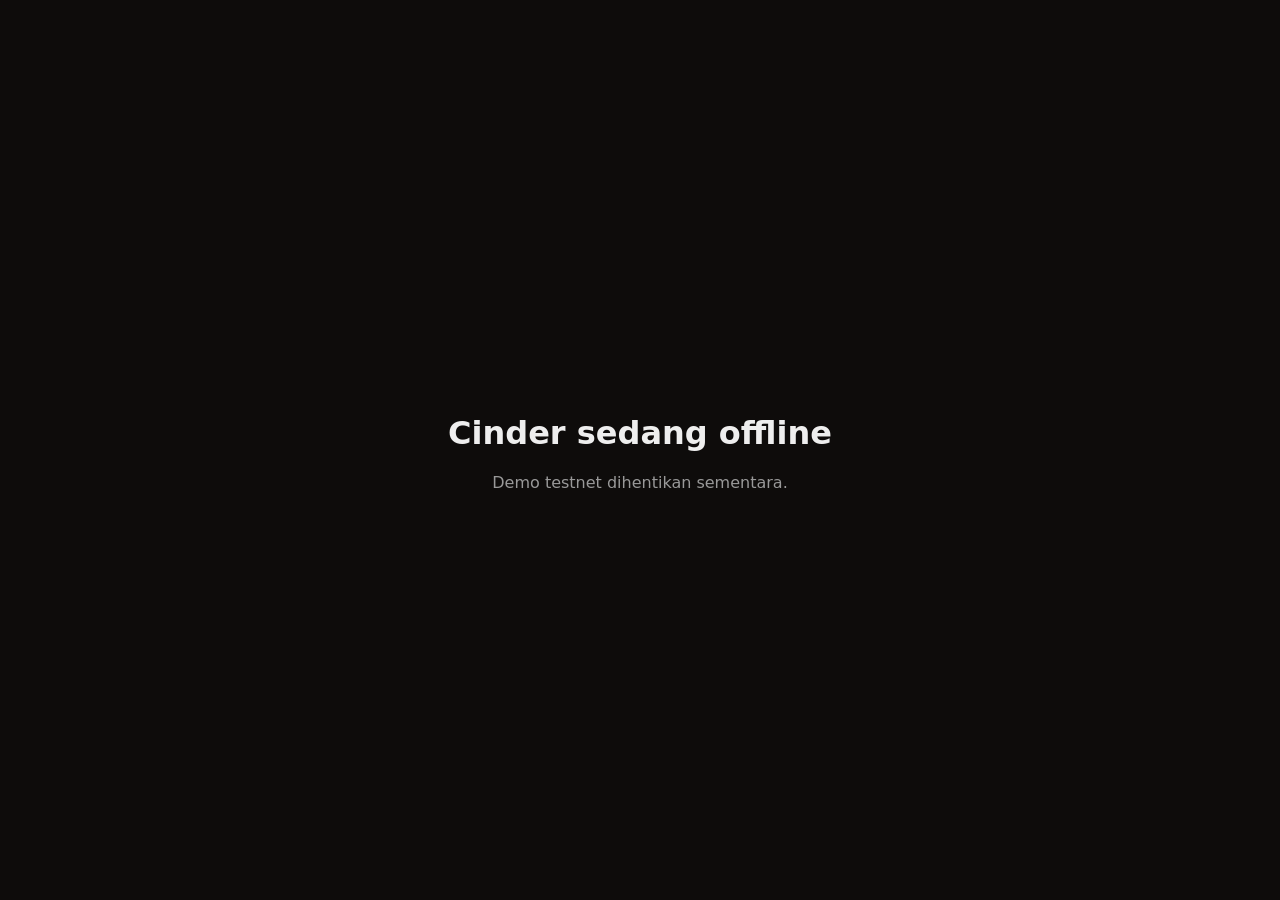
<file: offline/index.html>
<!doctype html><html lang="id"><head><meta charset="utf-8"><meta name="viewport" content="width=device-width,initial-scale=1"><title>Cinder — offline</title>
<style>body{margin:0;min-height:100vh;display:grid;place-items:center;background:#0e0c0b;color:#eee;font-family:system-ui,sans-serif;text-align:center}p{color:#999}</style></head>
<body><div><h1>Cinder sedang offline</h1><p>Demo testnet dihentikan sementara.</p></div></body></html>
</file>
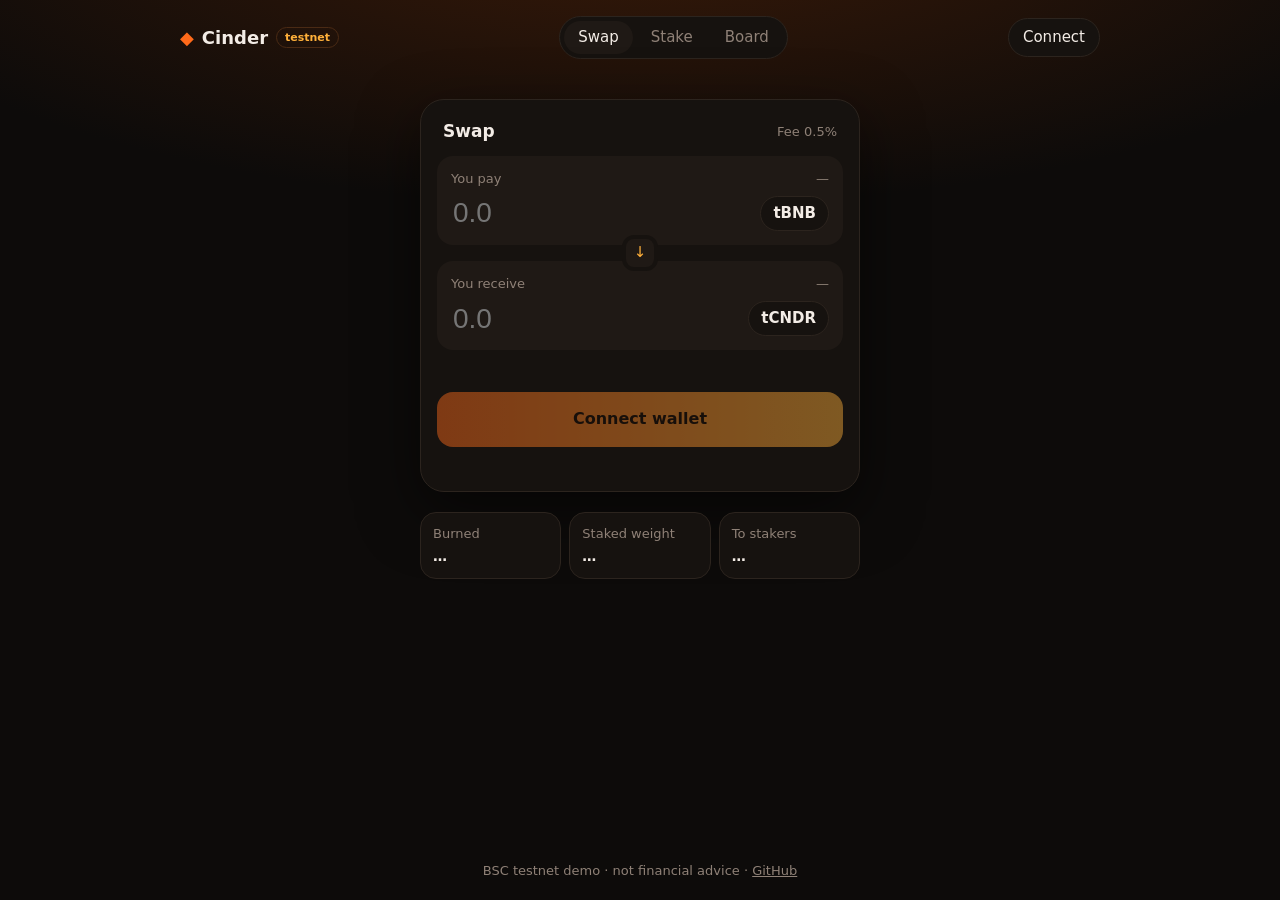
<file: web/index.html>
<!doctype html>
<html lang="en">
<head>
<meta charset="utf-8" />
<meta name="viewport" content="width=device-width, initial-scale=1" />
<title>Cinder — swap that burns</title>
<meta name="description" content="Cinder: low-fee swaps on BNB Chain. Every trade buys back and burns CNDR and pays stakers in BNB." />
<link rel="stylesheet" href="style.css" />
</head>
<body>
<header>
  <div class="brand"><span class="flame">◆</span> Cinder <span class="tag">testnet</span></div>
  <nav><button data-tab="swap" class="on">Swap</button><button data-tab="stake">Stake</button><button data-tab="board">Board</button></nav>
  <button id="connect" class="ghost">Connect</button>
</header>

<main>
  <section id="swap" class="card">
    <div class="row head"><h2>Swap</h2><span class="muted">Fee 0.5%</span></div>
    <div class="box">
      <div class="row"><span class="muted">You pay</span><span class="muted" id="balIn">—</span></div>
      <div class="row"><input id="amtIn" inputmode="decimal" placeholder="0.0" /><span class="tok" id="tokIn">tBNB</span></div>
    </div>
    <button id="flip" class="flip" aria-label="Flip">↓</button>
    <div class="box">
      <div class="row"><span class="muted">You receive</span><span class="muted" id="balOut">—</span></div>
      <div class="row"><input id="amtOut" placeholder="0.0" readonly /><span class="tok" id="tokOut">tCNDR</span></div>
    </div>
    <div class="info" id="info"></div>
    <button id="go" class="primary" disabled>Connect wallet</button>
    <p class="status" id="swapStatus"></p>
  </section>

  <section id="stake" class="card hidden">
    <div class="row head"><h2>Stake tCNDR</h2><span class="muted">Earn BNB</span></div>
    <div class="box">
      <div class="row"><span class="muted">Amount</span><span class="muted" id="balStake">—</span></div>
      <div class="row"><input id="amtStake" inputmode="decimal" placeholder="0.0" /><span class="tok">tCNDR</span></div>
    </div>
    <div class="tiers">
      <label><input type="radio" name="tier" value="0" checked /><span>Flexible<b>1x</b></span></label>
      <label><input type="radio" name="tier" value="1" /><span>90 days<b>1.5x</b></span></label>
      <label><input type="radio" name="tier" value="2" /><span>180 days<b>2x</b></span></label>
    </div>
    <button id="stakeBtn" class="primary" disabled>Connect wallet</button>
    <div class="row pend"><span>Rewards <b id="pending">0</b> tBNB</span><button id="claim" class="ghost" disabled>Claim</button></div>
    <p class="status" id="stakeStatus"></p>
  </section>


  <section id="board" class="card hidden">
    <div class="row head"><h2>Leaderboard</h2><span class="muted">Points = fees paid</span></div>
    <div class="me" id="me">
      <div><span class="muted">Your volume</span><b id="mVol">—</b></div>
      <div><span class="muted">Your points</span><b id="mPts">—</b></div>
      <div><span class="muted">Rank</span><b id="mRank">—</b></div>
      <div><span class="muted">Referral earned</span><b id="mRef">—</b></div>
    </div>
    <div class="row reflink"><input id="refLink" readonly placeholder="Connect to get your referral link" /><button id="copyRef" class="ghost" disabled>Copy</button></div>
    <table class="lb"><thead><tr><th>#</th><th>Wallet</th><th>Swaps</th><th>Volume</th><th>Points</th></tr></thead><tbody id="lbBody"><tr><td colspan="5" class="muted">Loading…</td></tr></tbody></table>
    <p class="muted small" id="lbNote"></p>
  </section>

  <section class="stats" id="stats">
    <div><span class="muted">Burned</span><b id="sBurn">…</b></div>
    <div><span class="muted">Staked weight</span><b id="sStake">…</b></div>
    <div><span class="muted">To stakers</span><b id="sSink">…</b></div>
  </section>
</main>

<footer class="muted">BSC testnet demo · not financial advice · <a href="https://github.com/DaddyUnikii/Cinder">GitHub</a></footer>
<script type="module" src="app.js"></script>
</body>
</html>
</file>
<file: web/style.css>
:root{--bg:#0d0b0a;--card:#16120f;--box:#1f1915;--line:#2c241e;--text:#f3ece6;--muted:#8f8177;--ember:#ff6a1a;--ember2:#ffb03a}
*{box-sizing:border-box}
body{margin:0;min-height:100vh;background:radial-gradient(120% 60% at 50% -10%,#3a1a08 0%,var(--bg) 55%);color:var(--text);font:15px/1.4 system-ui,-apple-system,Segoe UI,Roboto,sans-serif;display:flex;flex-direction:column}
header{display:flex;align-items:center;justify-content:space-between;gap:12px;padding:16px 20px;max-width:960px;width:100%;margin:0 auto}
.brand{font-weight:700;font-size:18px;display:flex;align-items:center;gap:8px}
.flame{color:var(--ember)}
.tag{font-size:11px;font-weight:600;color:var(--ember2);border:1px solid #4a2a14;border-radius:99px;padding:2px 8px}
nav{display:flex;gap:4px;background:var(--card);border:1px solid var(--line);border-radius:99px;padding:4px}
nav button{background:none;border:0;color:var(--muted);padding:6px 14px;border-radius:99px;cursor:pointer;font:inherit}
nav button.on{background:var(--box);color:var(--text)}
main{flex:1;display:flex;flex-direction:column;align-items:center;padding:24px 16px;gap:20px}
.card{width:100%;max-width:440px;background:var(--card);border:1px solid var(--line);border-radius:24px;padding:16px;box-shadow:0 20px 60px #0008}
.hidden{display:none}
h2{margin:0;font-size:17px}
.row{display:flex;align-items:center;justify-content:space-between;gap:8px}
.head{padding:4px 6px 12px}
.box{background:var(--box);border-radius:16px;padding:14px;display:flex;flex-direction:column;gap:8px}
.muted{color:var(--muted);font-size:13px}
input[inputmode],input[readonly]{background:none;border:0;outline:0;color:var(--text);font-size:28px;width:100%;min-width:0}
.tok{background:var(--card);border:1px solid var(--line);border-radius:99px;padding:6px 12px;font-weight:600;white-space:nowrap}
.flip{display:block;margin:-10px auto;position:relative;z-index:1;width:36px;height:36px;border-radius:12px;border:4px solid var(--card);background:var(--box);color:var(--ember2);cursor:pointer}
.info{min-height:18px;margin:12px 6px;color:var(--muted);font-size:13px}
button{font:inherit}
.primary{width:100%;padding:16px;border:0;border-radius:16px;font-weight:700;font-size:16px;color:#1a0d05;background:linear-gradient(90deg,var(--ember),var(--ember2));cursor:pointer}
.primary:disabled{opacity:.45;cursor:default}
.ghost{background:var(--card);color:var(--text);border:1px solid var(--line);border-radius:99px;padding:8px 14px;cursor:pointer}
.ghost:disabled{opacity:.4;cursor:default}
.status{min-height:18px;margin:10px 6px 0;font-size:13px;color:var(--ember2);word-break:break-all}
.status a{color:var(--ember2)}
.tiers{display:grid;grid-template-columns:repeat(3,1fr);gap:8px;margin:12px 0}
.tiers input{display:none}
.tiers span{display:flex;flex-direction:column;align-items:center;gap:2px;padding:10px;border:1px solid var(--line);border-radius:14px;cursor:pointer;font-size:13px;color:var(--muted)}
.tiers b{color:var(--text);font-size:15px}
.tiers input:checked+span{border-color:var(--ember);background:#2a160b}
.pend{margin-top:14px;padding:0 6px}
.stats{width:100%;max-width:440px;display:grid;grid-template-columns:repeat(3,1fr);gap:8px}
.stats div{background:var(--card);border:1px solid var(--line);border-radius:16px;padding:12px;display:flex;flex-direction:column;gap:4px}
.stats b{font-size:14px}
footer{text-align:center;padding:20px}
footer a{color:var(--muted)}
@media (max-width:480px){header{padding:12px}nav button{padding:6px 10px}.brand .tag{display:none}}

.me{display:grid;grid-template-columns:1fr 1fr;gap:8px;margin:8px 0}
.me div{background:var(--box,#1a1a1a);border-radius:10px;padding:8px 10px;display:flex;flex-direction:column;gap:2px}
.reflink{gap:8px;margin:8px 0}
.reflink input{flex:1;font-size:12px}
.lb{width:100%;border-collapse:collapse;font-size:13px;margin-top:6px}
.lb th,.lb td{text-align:left;padding:6px 4px;border-bottom:1px solid rgba(255,255,255,.06)}
.lb th{font-weight:500;opacity:.6}
.lb tr.you td{color:#ff7a3d}
.small{font-size:12px}
</file>
